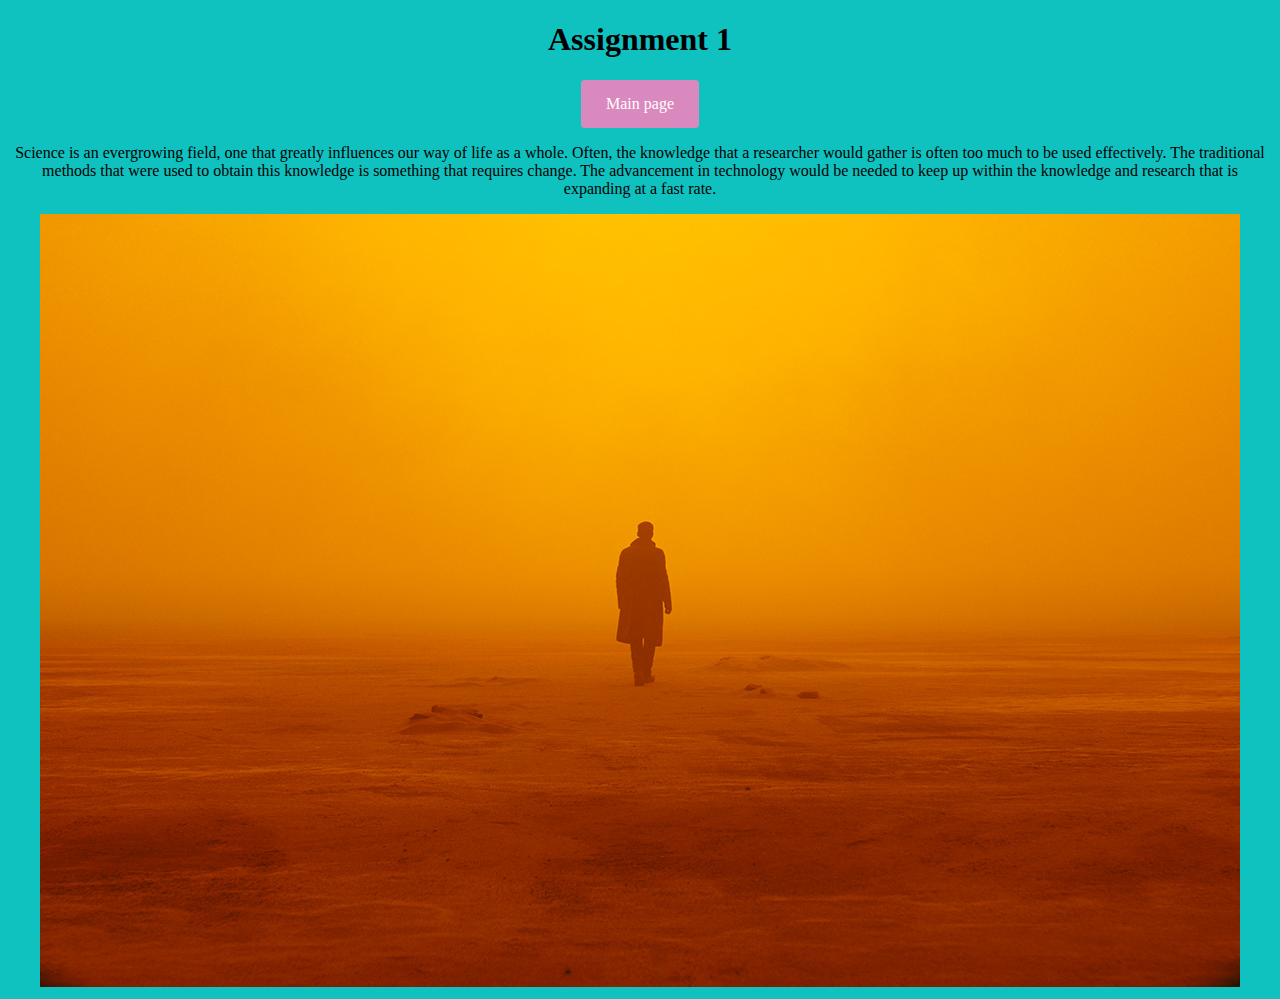
<file: Assignment 1.html>
<!DOCTYPE html>
<html>
    <head>
        <title>Assignment 1</title>
        <link rel="stylesheet" href="Css file.css">
    </head>
    <body>
        <center>
        <h1>
            Assignment 1
        </h1>
        <a href="index.html" class="custom-button">Main page</a>
        

          <p>
            Science is an evergrowing field, one that greatly influences our way of life as a whole. Often, the knowledge that a researcher would gather is often too much to be used effectively. The traditional methods that were used to obtain this knowledge is something that requires change. The advancement in technology would be needed to keep up within the knowledge and research that is expanding at a fast rate.
          </p>
          <img src="Me.jpg"
        </center>

    </body>
</html>
</file>
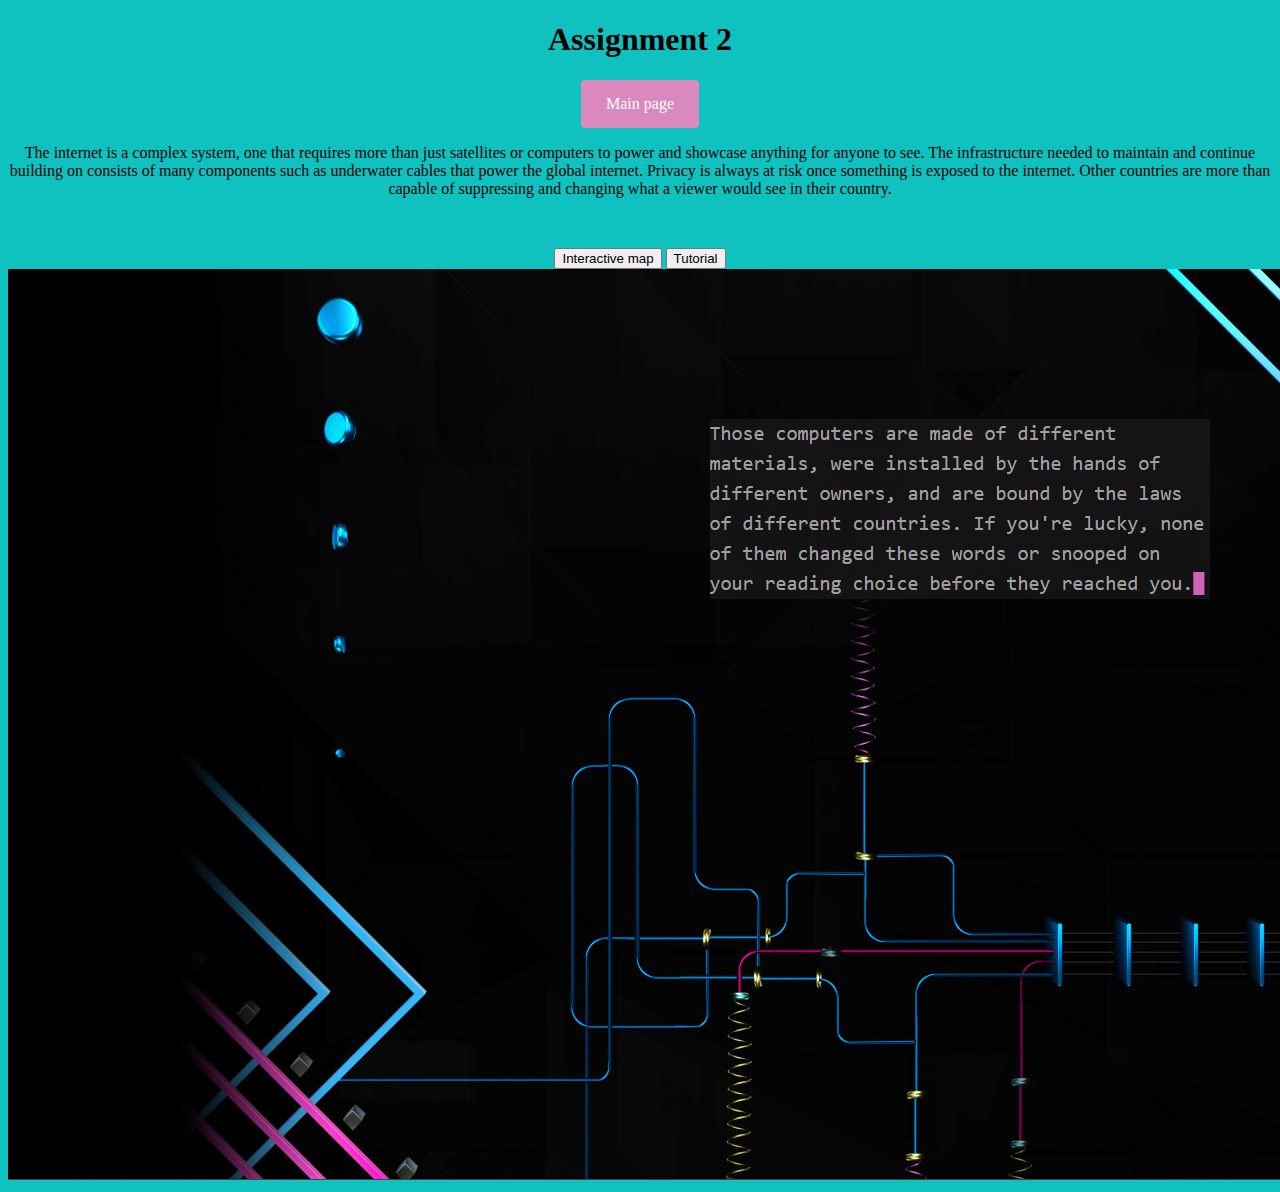
<file: Assignment 2.html>
<!DOCTYPE html>
<html>
    <head>
        <title>Assignment 2</title>
        <link rel="stylesheet" href="Css file.css">
    </head>
    <body>
        <center>
        <h1>
            Assignment 2
        </h1>

        <a href="index.html" class="custom-button">Main page</a>

          <p>
            The internet is a complex system, one that requires more than just satellites or computers to power and showcase anything for anyone to see. The infrastructure needed to maintain and continue building on consists of many components such as underwater cables that power the global internet. Privacy is always at risk once something is exposed to the internet. Other countries are more than capable of suppressing and changing what a viewer would see in their country.
          </p>
          <br>
          <p>
            
          </p>
          <button onclick="window.location.href='https://classic.qz.com/map-of-the-internet/'">Interactive map</button>
          <button onclick="window.location.href='https://developer.mozilla.org/en-US/docs/Learn/HTML/Multimedia_and_embedding/Responsive_images'">Tutorial</button>

        <img
        srcset="Map of the internet.jpg 480w"
        sizes="(max-width: 600px) 480px, 800px"
        src="Map of the internet.png"


        </center>

    </body>
</html>
</file>
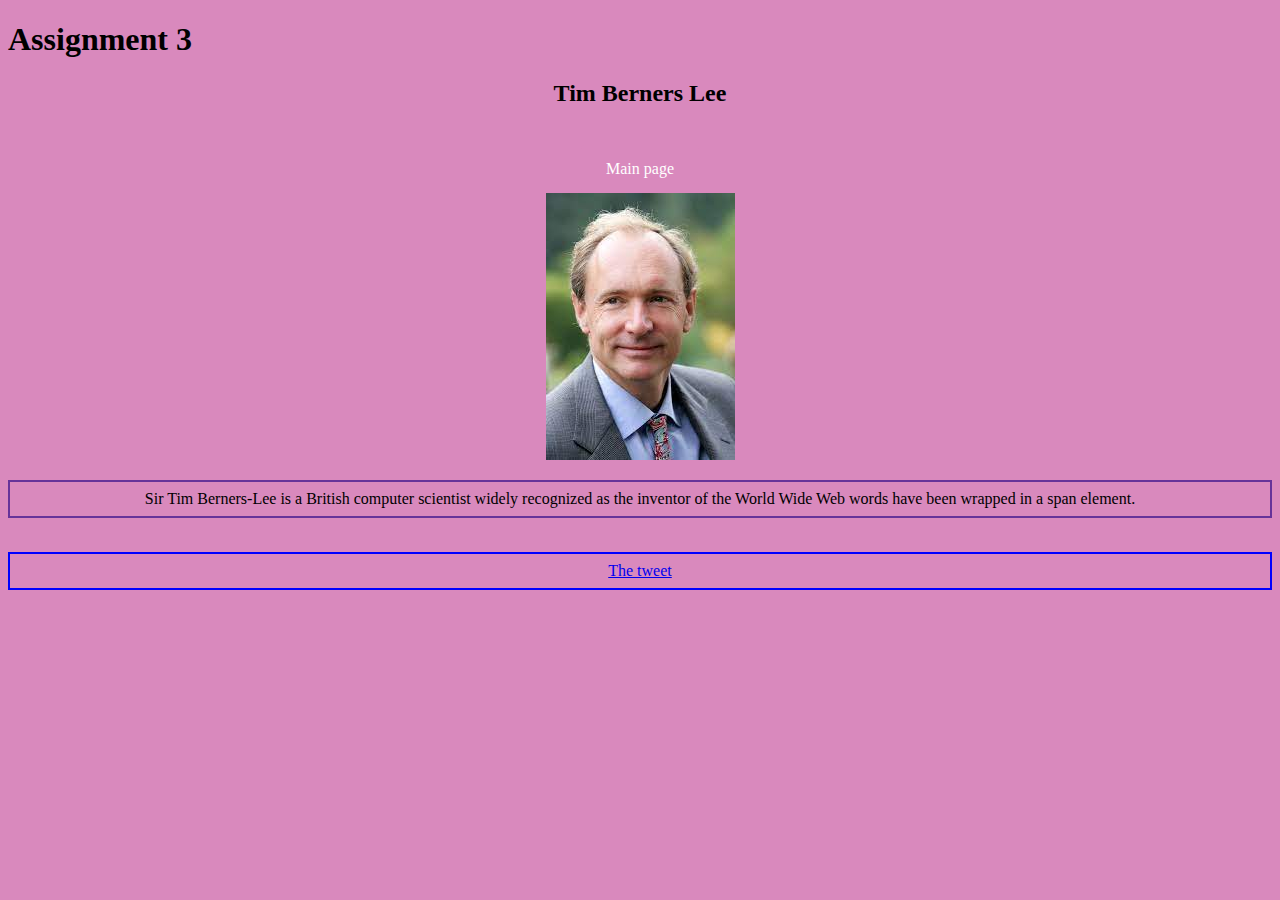
<file: Assignment 3.html>
<!DOCTYPE html>
<html>
    <head>
        <title>Assignment 3</title>
        <link rel="stylesheet" href="Css file.css">
    </head>
    <body>
        <body id="special-page">
        <body style="background-color: #D989BD;"></body>
        <h1>
            Assignment 3
        </h1>
        <center>
        <h2>
            Tim Berners Lee
        </h2>

        <br>

        <a href="index.html" class="custom-button">Main page</a>

        <br>

        <img src="Tim Berners Lee.jpeg">

        <br>

        <p>
            Sir Tim Berners-Lee is a British computer scientist widely recognized as the inventor of the World Wide Web
            <span>words</span> have been wrapped in a
            <span>span element</span>.
          </p>
        <br>

        <li><a href="External Page 1.html">The tweet</a></li>



        </center>

    </body>
</html>
</file>
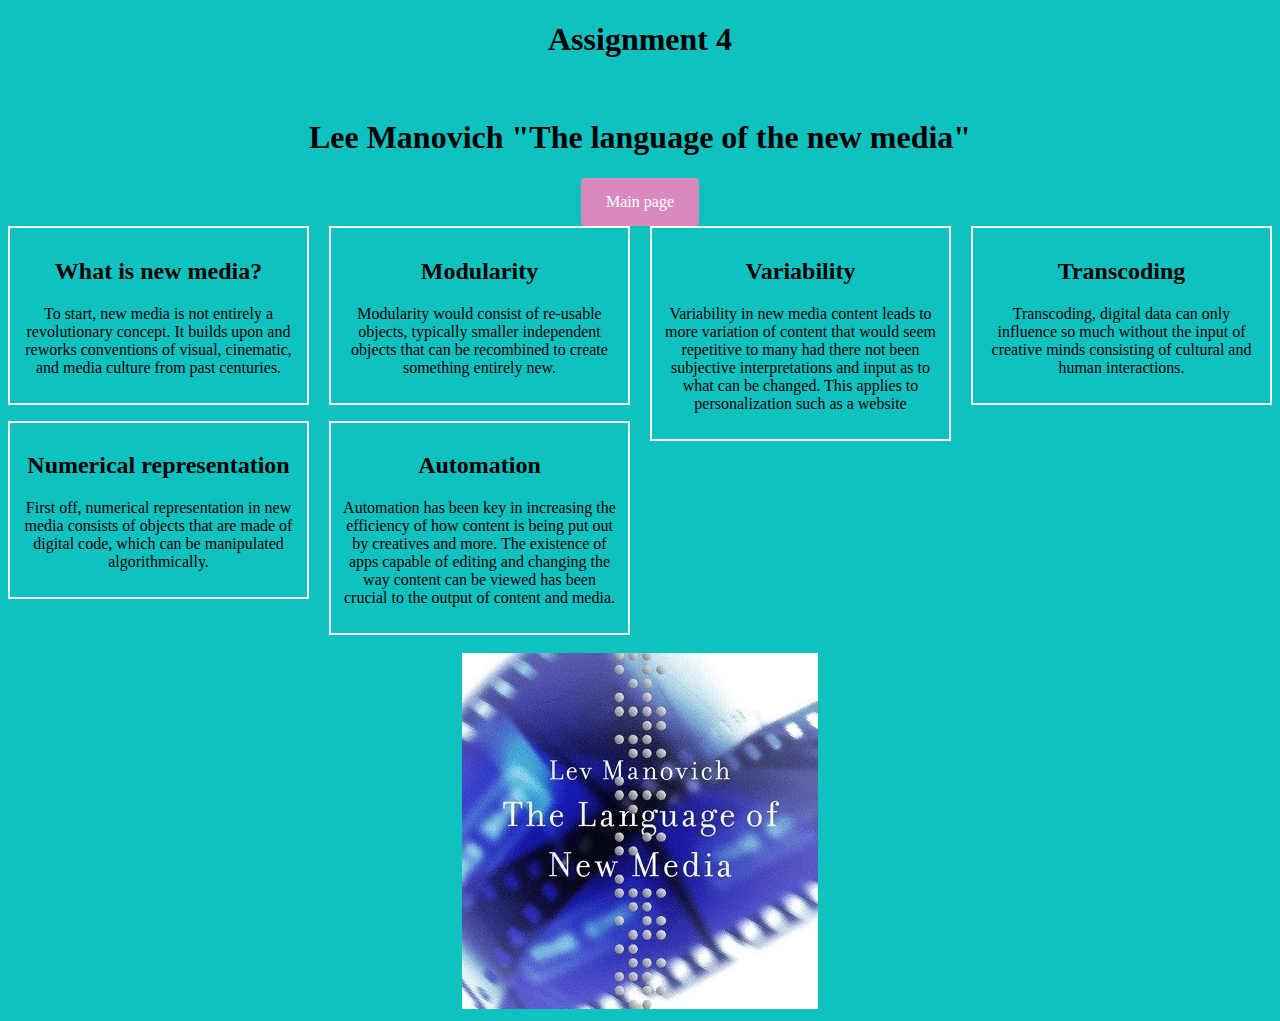
<file: Assignment 4.html>
<!DOCTYPE html>
<html>
    <head>
        <title>Assignment 4</title>
        <link rel="stylesheet" href="Css file.css">
    </head>
    <body>
        <center>
        <h1>
            Assignment 4
        </h1>
        <br>
        <h1>
            Lee Manovich "The language of the new media"
        </h1>

        <a href="index.html" class="custom-button">Main page</a>

        <br>

        <div class="container">
            <div class="card">
              <h2>What is new media?</h2>
              <p>
                To start, new media is not entirely a revolutionary concept. It builds upon and reworks conventions of visual, cinematic, and media culture from past centuries.
              </p>
            </div>
          
            <div class="card">
              <h2>Numerical representation</h2>
              <p>
                First off, numerical representation in new media consists of objects that are made of digital code, which can be manipulated algorithmically.
              </p>
            </div>
          
            <div class="card">
              <h2>Modularity</h2>
              <p>
                Modularity would consist of re-usable objects, typically smaller independent objects that can be recombined to create something entirely new.
              </p>
            </div>

            <div class="card">
                <h2>Automation</h2>
                <p>
                    Automation has been key in increasing the efficiency of how content is being put out by creatives and more. The existence of apps capable of editing and changing the way content can be viewed has been crucial to the output of content and media. 
                </p>
            </div>

            <div class="card">
                <h2>Variability</h2>
                <p>
                    Variability in new media content leads to more variation of content that would seem repetitive to many had there not been subjective interpretations and input as to what can be changed. This applies to personalization such as a website
                </p>
            </div>

            <br>

            <div class="card">
                <h2>Transcoding</h2>
                <p>
                    Transcoding, digital data can only influence so much without the input of creative minds consisting of cultural and human interactions. 
                </p>
            </div>

        </center>

        <center>
            
        <br>

        <img src="Lee.jpg"

        </center>
    </body>
</html>
</file>
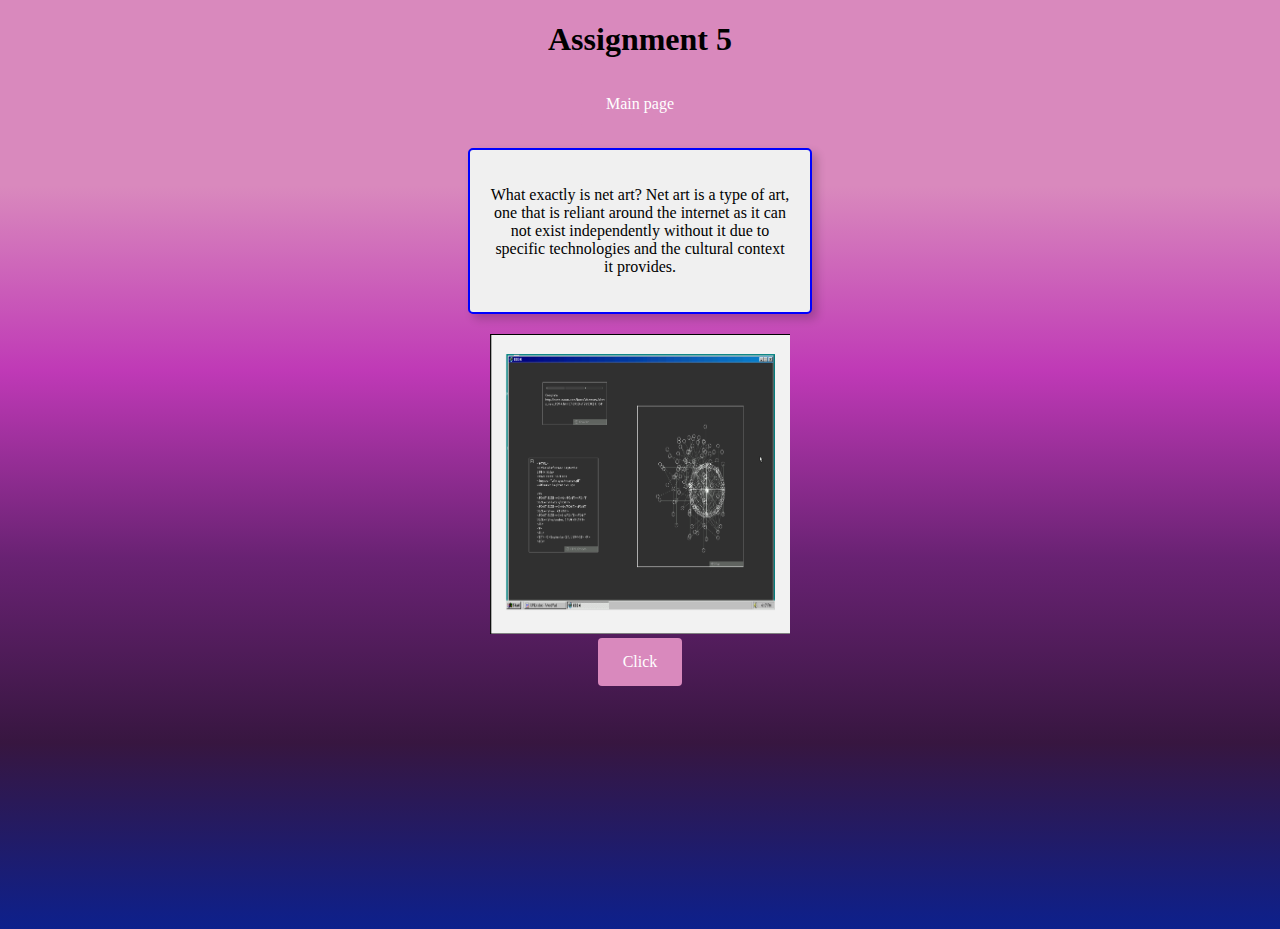
<file: Assignment 5.html>
<!DOCTYPE html>
<html>
    <head>
        <title>Assignment 5</title>
        <link rel="stylesheet" href="Css file.css">
    </head>
    <body>
    <body class="contact-page">
      
        <center>
        <h1>
            Assignment 5
        </h1>
        <a href="index.html" class="custom-button">Main page</a>
        <div class="text-box">
            <p>What exactly is net art? Net art is a type of art, one that is reliant around the internet as it can not exist independently without it due to specific technologies and the cultural context it provides.</p>
        </div>
        <img src="Web stalker 1.png" alt="Web stalker" width="300" height="300">

        <br>
        <a href="Net art page.html" class="custom-button">Click</a> 
          
    

        </center>

    </body>
</html>
</file>
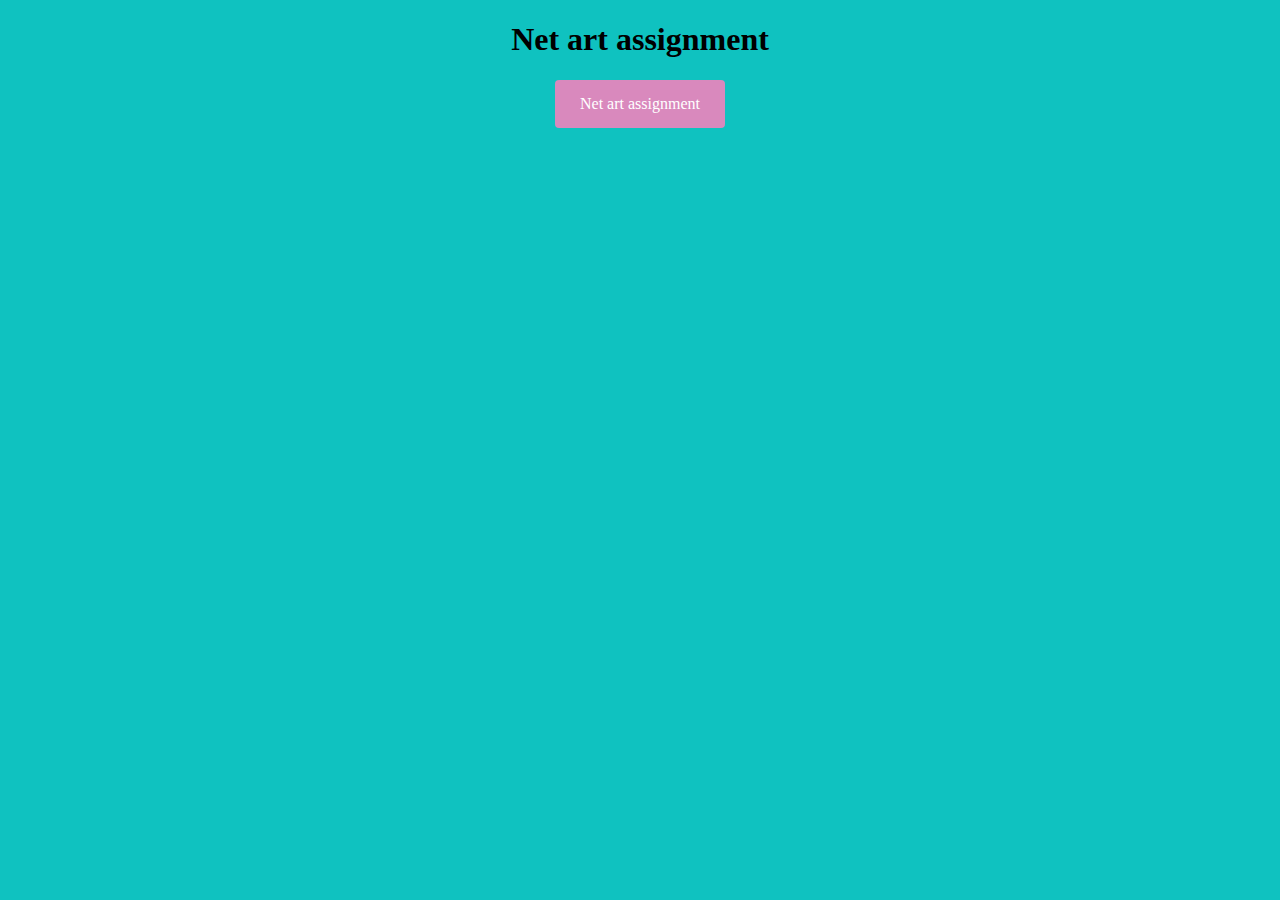
<file: Assignment 7.html>
<!DOCTYPE html>
<html>
    <head>
        <title>Net art assignment</title>
        <link rel="stylesheet" href="Css file.css">
    </head>
    <body>
        <center>
        <h1>
            Net art assignment
        </h1>
        <a href="https://bryani117.github.io/rookie-website-slide-deck/index.html" class="custom-button">Net art assignment</a>
        
        </center>

    </body>
</html>
</file>
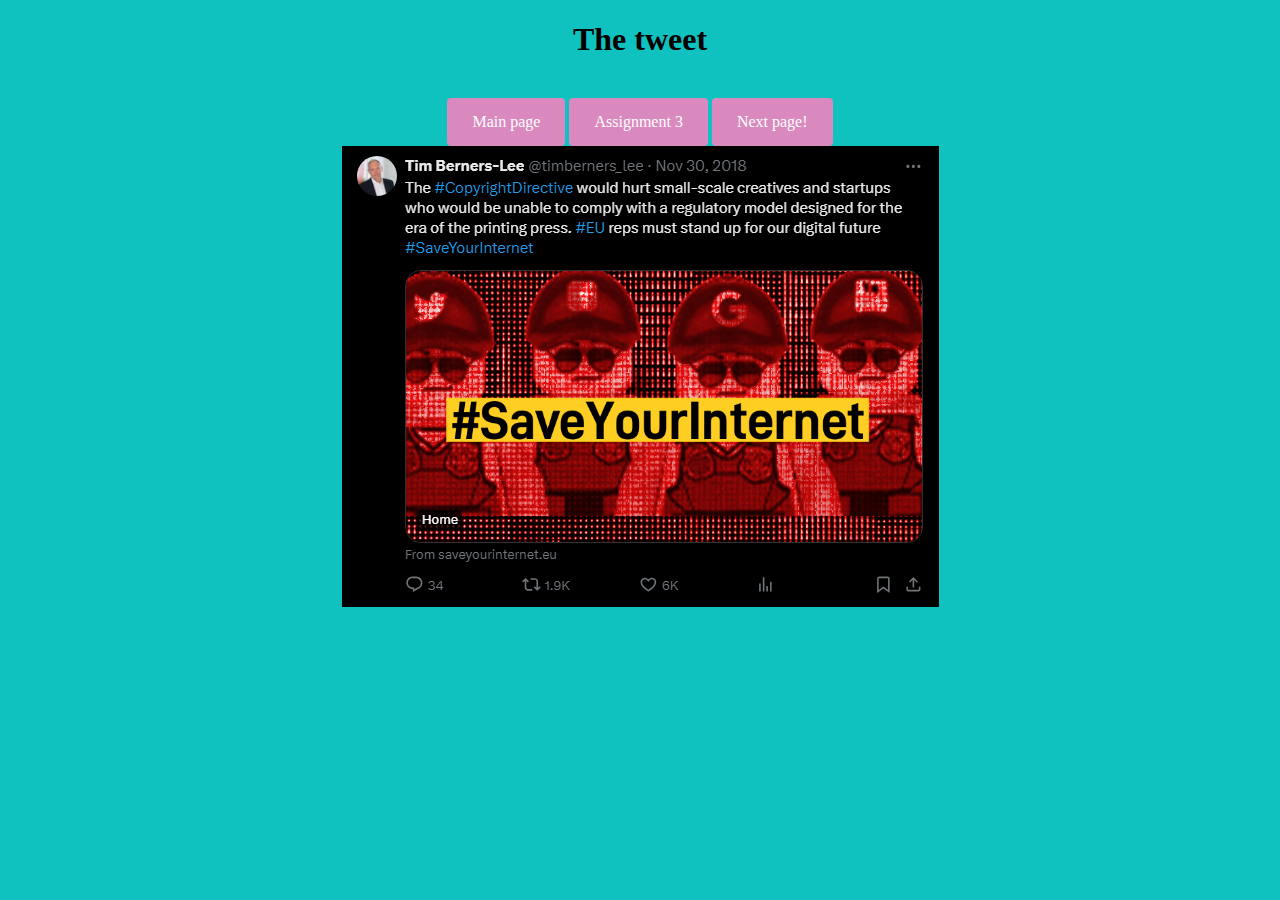
<file: External Page 1.html>
<!DOCTYPE html>
<html>
    <head>
        <title>The tweet</title>
        <link rel="stylesheet" href="Css file.css">
    </head>
    <body>
        <center>
        <h1>
            The tweet
        </h1>
        <br>
        <a href="index.html" class="custom-button">Main page</a>
        <a href="Assignment 3.html" class="custom-button">Assignment 3</a>
        <a href="External Page 2.html" class="custom-button">Next page!</a>
        <br>
        <img src="Twitter sc.png"
        </center>

    </body>
</html>
</file>
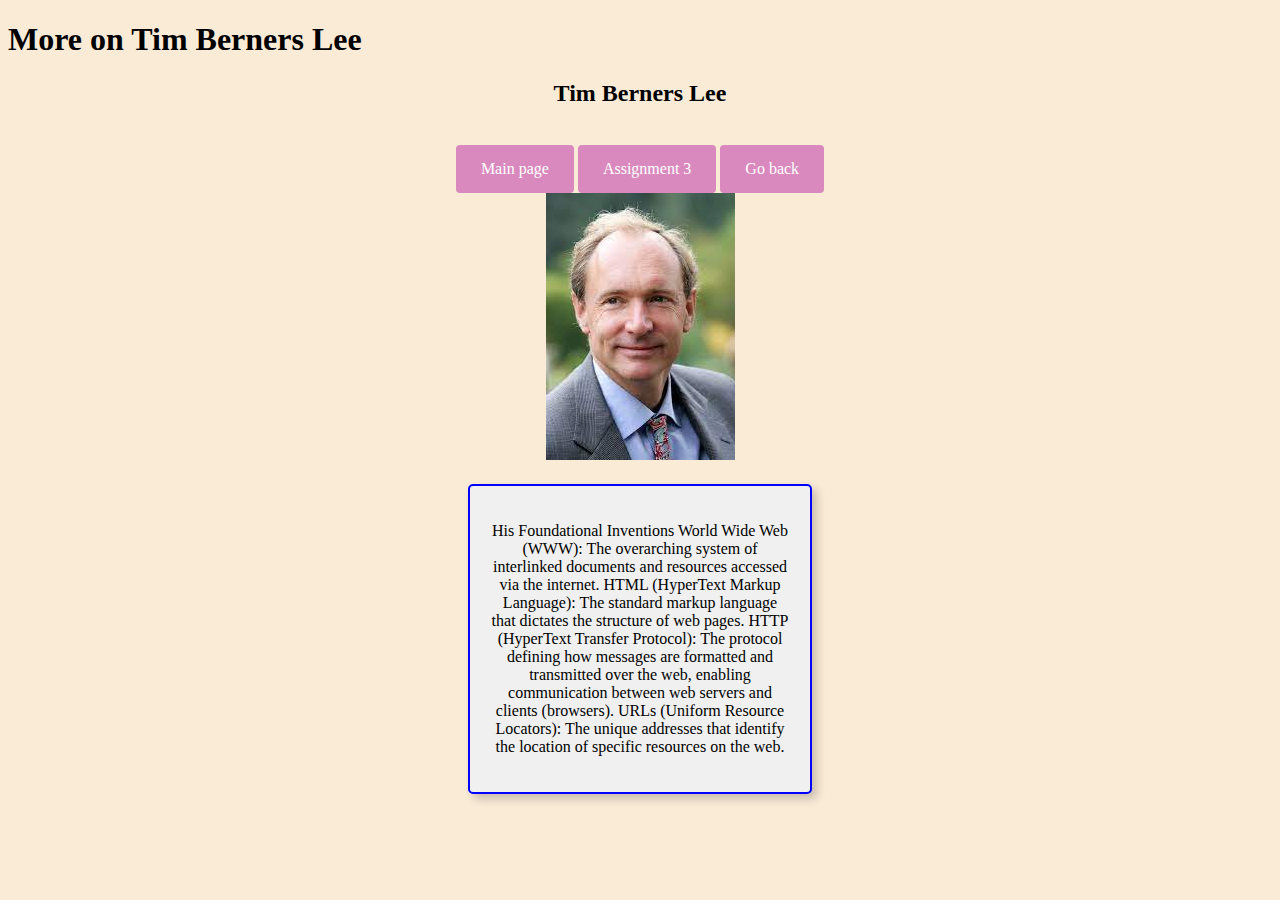
<file: External Page 2.html>
<!DOCTYPE html>
<html>
    <head>
        <title>Tim Berners Lee</title>
        <link rel="stylesheet" href="Css file.css">
    </head>
    <body>
        <body style="background-color: antiquewhite;"></body>
        <h1>
            More on Tim Berners Lee
        </h1>
        <center>
        <h2>
            Tim Berners Lee
        </h2>

        <center>
            <br>
            <a href="index.html" class="custom-button">Main page</a>
            <a href="Assignment 3.html" class="custom-button">Assignment 3</a>
            <a href="External Page 1.html" class="custom-button">Go back</a>
            <br>

        <img src="Tim Berners Lee.jpeg"

        </center>

        <div class="text-box">
            <p>
                His Foundational Inventions

World Wide Web (WWW): The overarching system of interlinked documents and resources accessed via the internet.
HTML (HyperText Markup Language): The standard markup language that dictates the structure of web pages.
HTTP (HyperText Transfer Protocol): The protocol defining how messages are formatted and transmitted over the web, enabling communication between web servers and clients (browsers).
URLs (Uniform Resource Locators): The unique addresses that identify the location of specific resources on the web.
            </p>
            <div>
    </body>
</html>
</file>
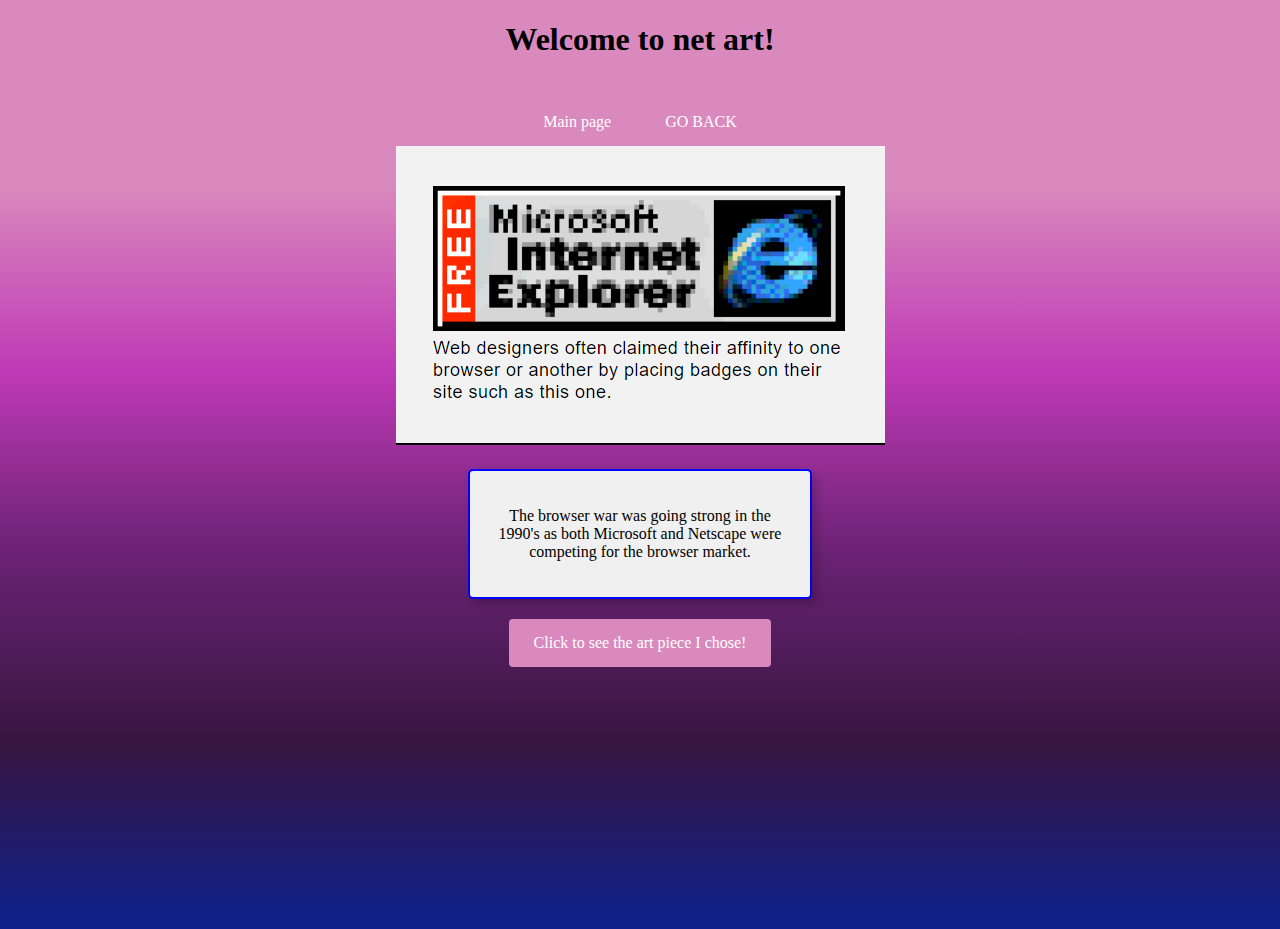
<file: Net art page.html>
<!DOCTYPE html>
<html>
    <head>
        <title>Net art</title>
        <link rel="stylesheet" href="Css file.css">
    </head>
    <body>
    <body class="contact-page">
        <center>
            <h1>
                Welcome to net art!
            </h1>
            <br>
            <a href="index.html" class="custom-button">Main page</a>
            <a href="Assignment 5.html" class="custom-button">GO BACK</a>
            <br>

            <img src="Web stalker 2.png">
            <div class="text-box">
                <p>The browser war was going strong in the 1990's as both Microsoft and Netscape were competing for the browser market.</p>
            </div>
            <a href="https://anthology.rhizome.org/the-web-stalker" class="custom-button">Click to see the art piece I chose!</a>
</file>
<file: Css file.css>
body {
        background-color: #0FC2C0; /* Change the background color*/
}

p {
        font-family: Baskerville; /* Not working for some reason*/
}

.button {
        background-color: lightskyblue;
        border: black;
        color: lightseagreen;
        padding: 10px 20px; 
        text-align: center;
        text-decoration: none;
        display: inline-block;
        font-size: 16px;
        border-radius: 5px;
}

button:hover {
        background-color: lightblue;
        color: #D989BD;

}

#Page three {
        background-color: lightgreen; 
}

.container {
        column-width: 250px;
        column-gap: 20px;
}
.card {
        break-inside: avoid;
        background-color: rgba(0, 0, 0, 0);
        border: 2px solid rgb(255, 255, 255);
        padding: 10px;
        margin: 0 0 1em 0;
      }

#special-page {
        background-color: lightgreen; 
 
    
      p,
      ul {
        border: 2px solid rebeccapurple;
        padding: .5em;
      }
      
      .block,
      li {
        border: 2px solid blue;
        padding: .5em;
      }
      
      ul {
        display: flex;
        list-style: none;
      }
      
      .block {
        display: block;
      }
}

.text-box {
        border: 2px solid #0eb0cc;  /* Border */
        background-color: #ffffff; /* Background color */
        padding: 20px; 
        margin: 15px;
        border-radius: 8px;  /* For rounded corners */
        box-shadow: 5px 5px 10px rgba(0,0,0,0.2); /* Optional box shadow */
    }

.contact-page {
        background-image: linear-gradient(to bottom, #D989BD 20%, #BF39B6 40%, #692273 60%, #371640 80%, #0D208C 100%);
        height: 100vh; /* Make background cover entire viewport */
      }

.text-box {
        width: 300px;         /* Set the box width */
        padding: 20px;        /* Add space between text and border */
        border: 2px solid blue;  /* Add a visible border */
        margin: 20px auto;    /* Center the box */
        background-color: #f0f0f0; /* Light background color */ 
        border-radius: 5px;   /* Slightly rounded corners */
        box-shadow: 5px 5px 10px rgba(0, 0, 0, 0.2); /* Add a subtle shadow */
      }

.custom-button {
        display: inline-block;
        padding: 15px 25px;
        background-color: #D989BD; /* Pink color */
        color: white;
        text-decoration: none;  /* Remove underline */
        border: none;          
        border-radius: 4px;   
        cursor: pointer;       /* Clickable indication*/
        font-size: 16px;
      }
      
.custom-button:hover {
        background-color: #D989BD; /* Pink hover I think */
      }
</file>
